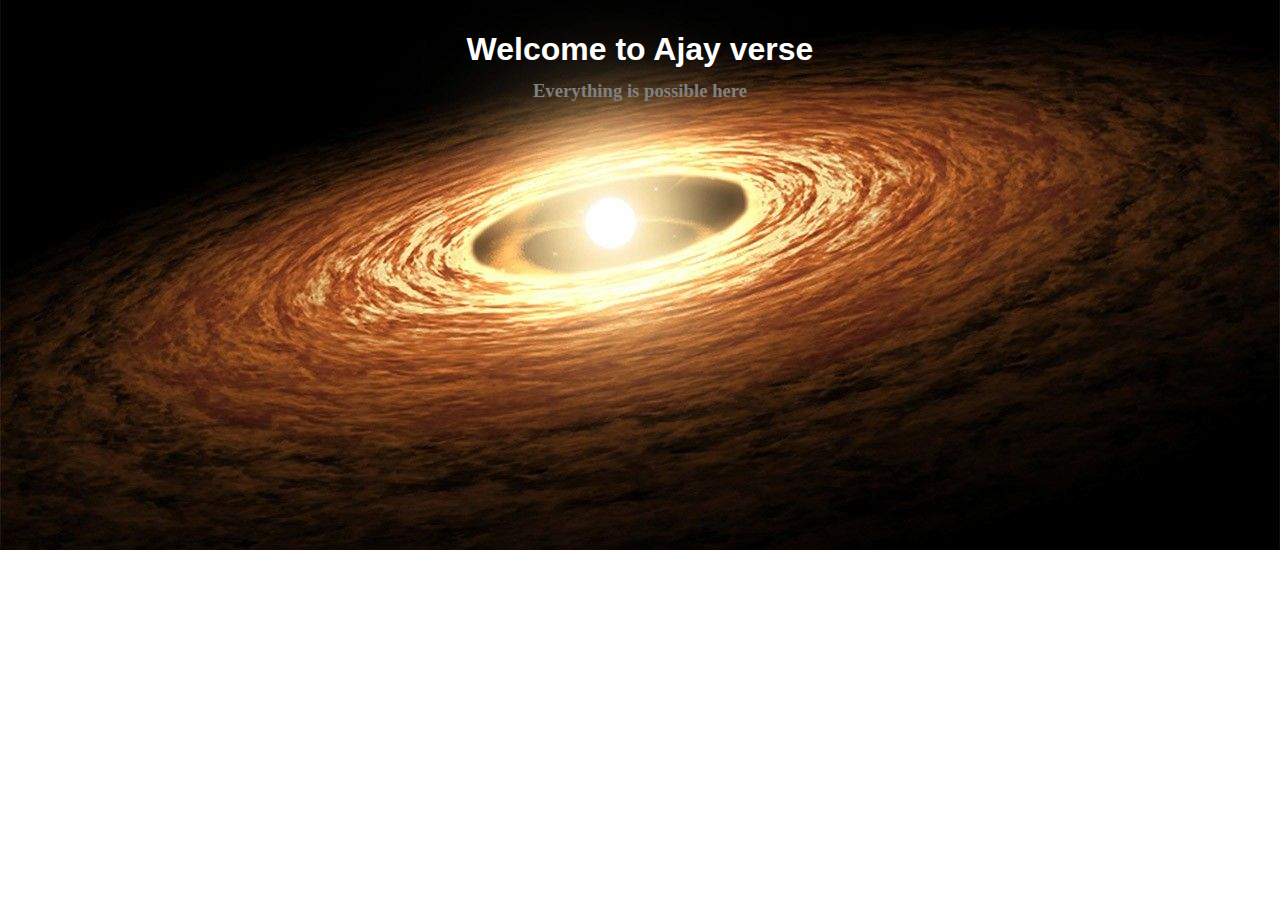
<file: Day13/CodeEval/Student Management/index.html>
<!DOCTYPE html>
<html lang="en">
<head>
    <meta charset="UTF-8">
    <meta name="viewport" content="width=device-width, initial-scale=1.0">
    <title>Sprint Flowers School</title>
    

    <style>
    body{
        background-image: url('UniverseImage.jpg');
        background-size:cover;
        background-repeat:no-repeat;
        }
    
    
    .h1tag{
        color:white;
        font-family: arial;
        text-align: center;
        padding-top: 10px;
        

    }
    .h3tag{
        color:gray;
        text-align: center;
        margin-top: -10px;
    }
    .bottom{
        
    }

    </style>
</head>

<body>
    
   <div class="heading">
    
   </div>
 
   <h1 class="h1tag">Welcome to Ajay verse</h1>
   <h3 class="h3tag"> Everything is possible here</h3>
   <div class="bottom">
    This is bottom
   </div>
</body>
</html>
</file>
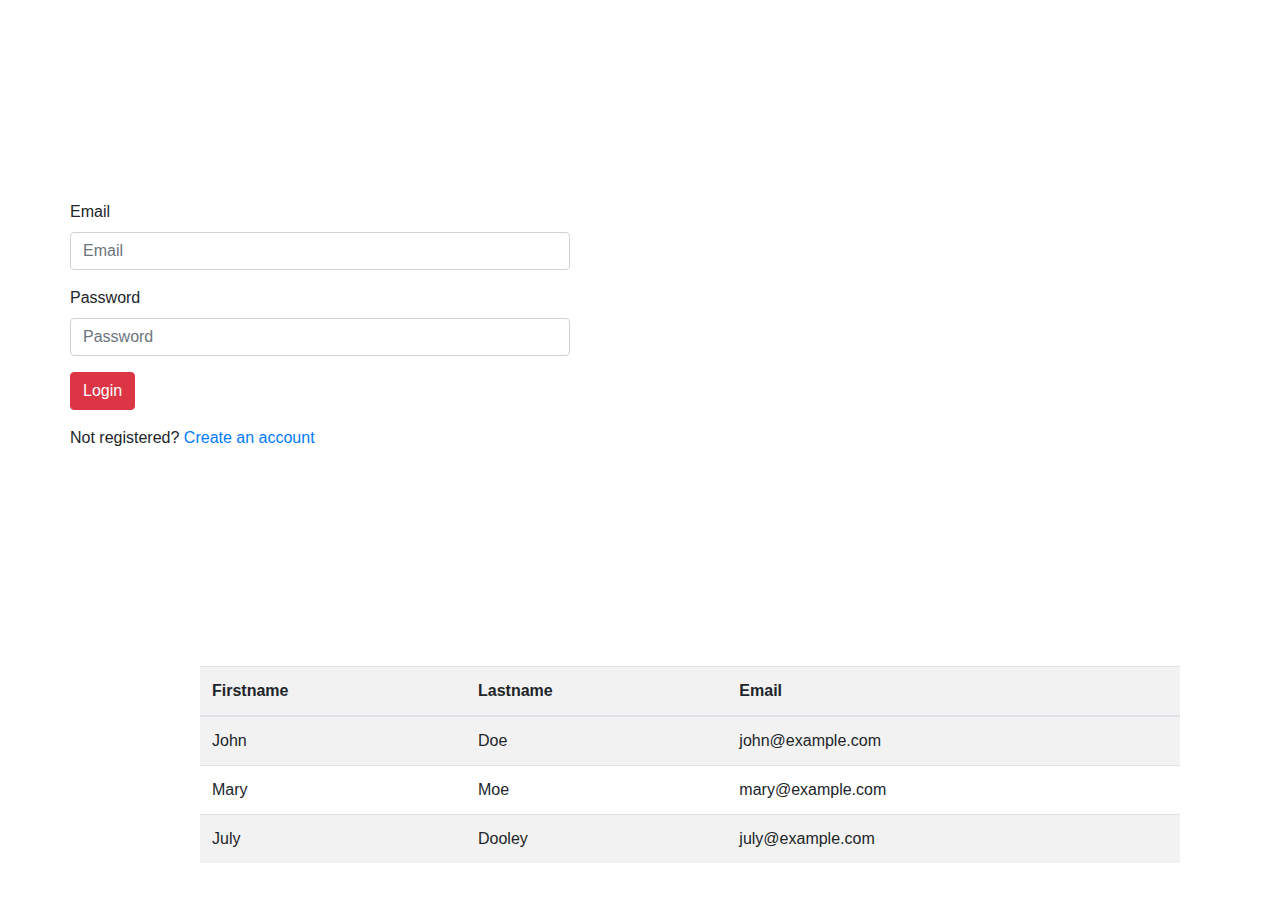
<file: Day14/Practice2.html>
<!DOCTYPE html>
<html lang="en">

<head>
    <meta charset="UTF-8" />
    <meta name="viewport" content="width=device-width, initial-scale=1,shrink-to-fit=no" />
    <link rel="stylesheet" href="https://maxcdn.bootstrapcdn.com/bootstrap/4.0.0/css/bootstrap.min.css" />
    <title>Login Form</title>
    <style>
       .container{
        padding-top:200px;
       }
    .col1{
        width:500px;
    }
    .col2{
        padding-left:100px;
    }
       
    </style>
</head>

<body>
    <div class="container">
   
        <div class="row">
            <div class="col1">
             
                    
                    <form id="registrationForm" action="">
                            <div class="form-group">
                                <label for="email">
                                    Email
                                </label>
                                <input type="email" 
                                       class="form-control" 
                                       id="email" 
                                       placeholder="Email" required />
                            </div>
                            <div class="form-group">
                                <label for="password">
                                    Password
                                </label>
                                <input type="password" 
                                       class="form-control" 
                                       id="password" 
                                       placeholder="Password"
                                    required />
                            </div>
                            <button class="btn btn-danger">
                                Login
                            </button>
                        </form>
                        <p class="mt-3">
                            Not registered?
                            <a href="#">Create an
                                account</a>
                        </p>
            </div>       
        </div>
        <div class="container">
    <div class="col2">
         
        <table class="table table-striped">
          
            <tr>
              <th>Firstname</th>
              <th>Lastname</th>
              <th>Email</th>
            </tr>
          
          <tbody>
            <tr>
              <td>John</td>
              <td>Doe</td>
              <td>john@example.com</td>
            </tr>
            <tr>
              <td>Mary</td>
              <td>Moe</td>
              <td>mary@example.com</td>
            </tr>
            <tr>
              <td>July</td>
              <td>Dooley</td>
              <td>july@example.com</td>
            </tr>
          </tbody>
        </table>
    </div>
    </div>
</div>
</div>
</body>

</html>
</file>
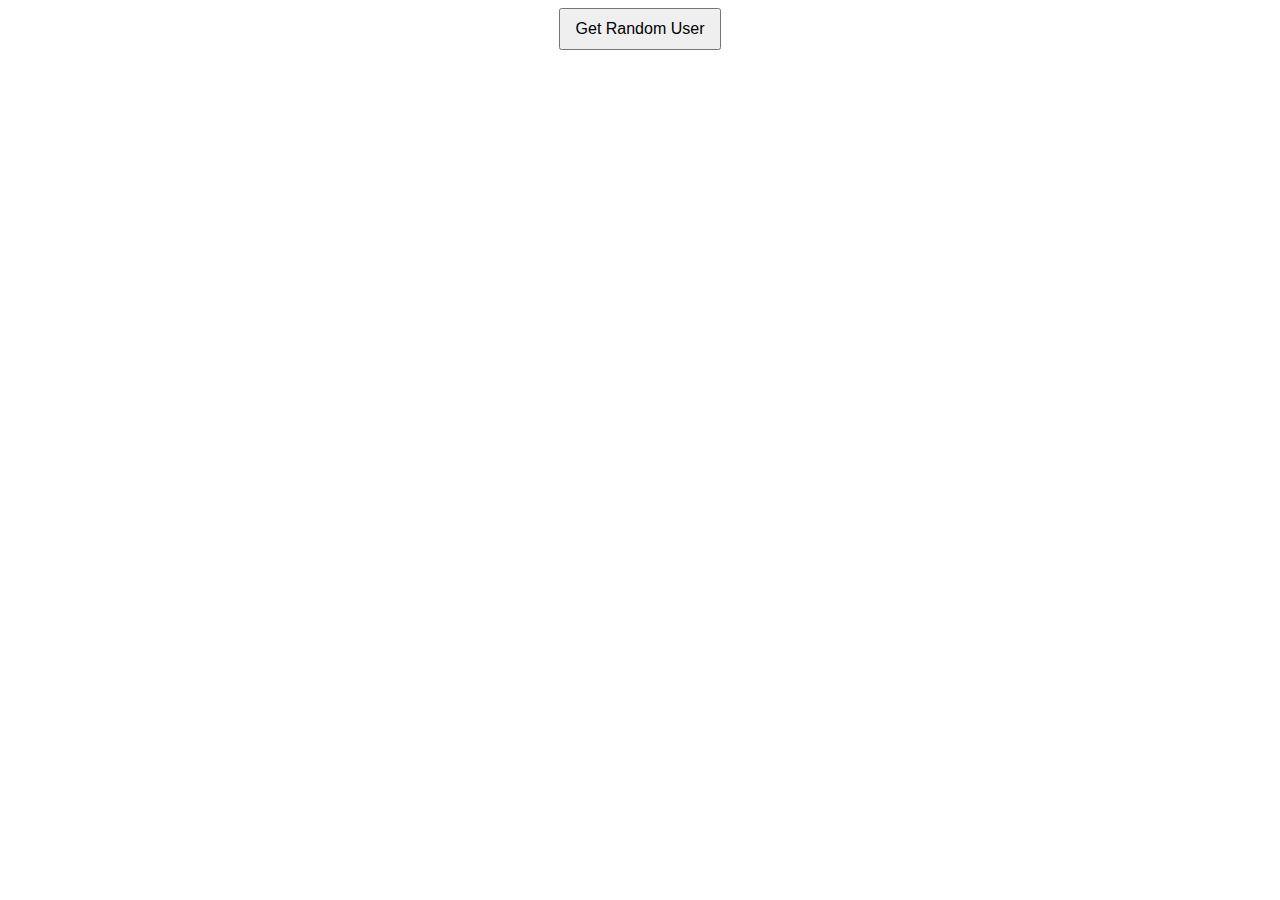
<file: Day14/js/random-user.html>
<!DOCTYPE html>
<html lang="en">
<head>
    <meta charset="UTF-8">
    <meta name="viewport" content="width=device-width, initial-scale=1.0">
    <title>Random User Fetch</title>
    <style>
        body { font-family: Arial, sans-serif; text-align: center; }
        #user-container { margin-top: 20px; }
        img { border-radius: 50%; width: 100px; height: 100px; }
        button { padding: 10px 15px; font-size: 16px; cursor: pointer; }
    </style>
</head>
<body>

    <button onclick="fetchRandomUser()">Get Random User</button>
    <div id="user-container"></div>

    <script>
        function fetchRandomUser() {
            fetch("https://randomuser.me/api/")
                .then(response => response.json())
                .then(data => {
                    const user = data.results[0];
                    document.getElementById("user-container").innerHTML = `
                        <h2>${user.name.first} ${user.name.last}</h2>
                        <p>Email: ${user.email}</p>
                        <img src="${user.picture.large}" alt="User Image">
                    `;
                })
                .catch(error => console.error("Error fetching user:", error));
        }
    </script>

</body>
</html>
</file>
